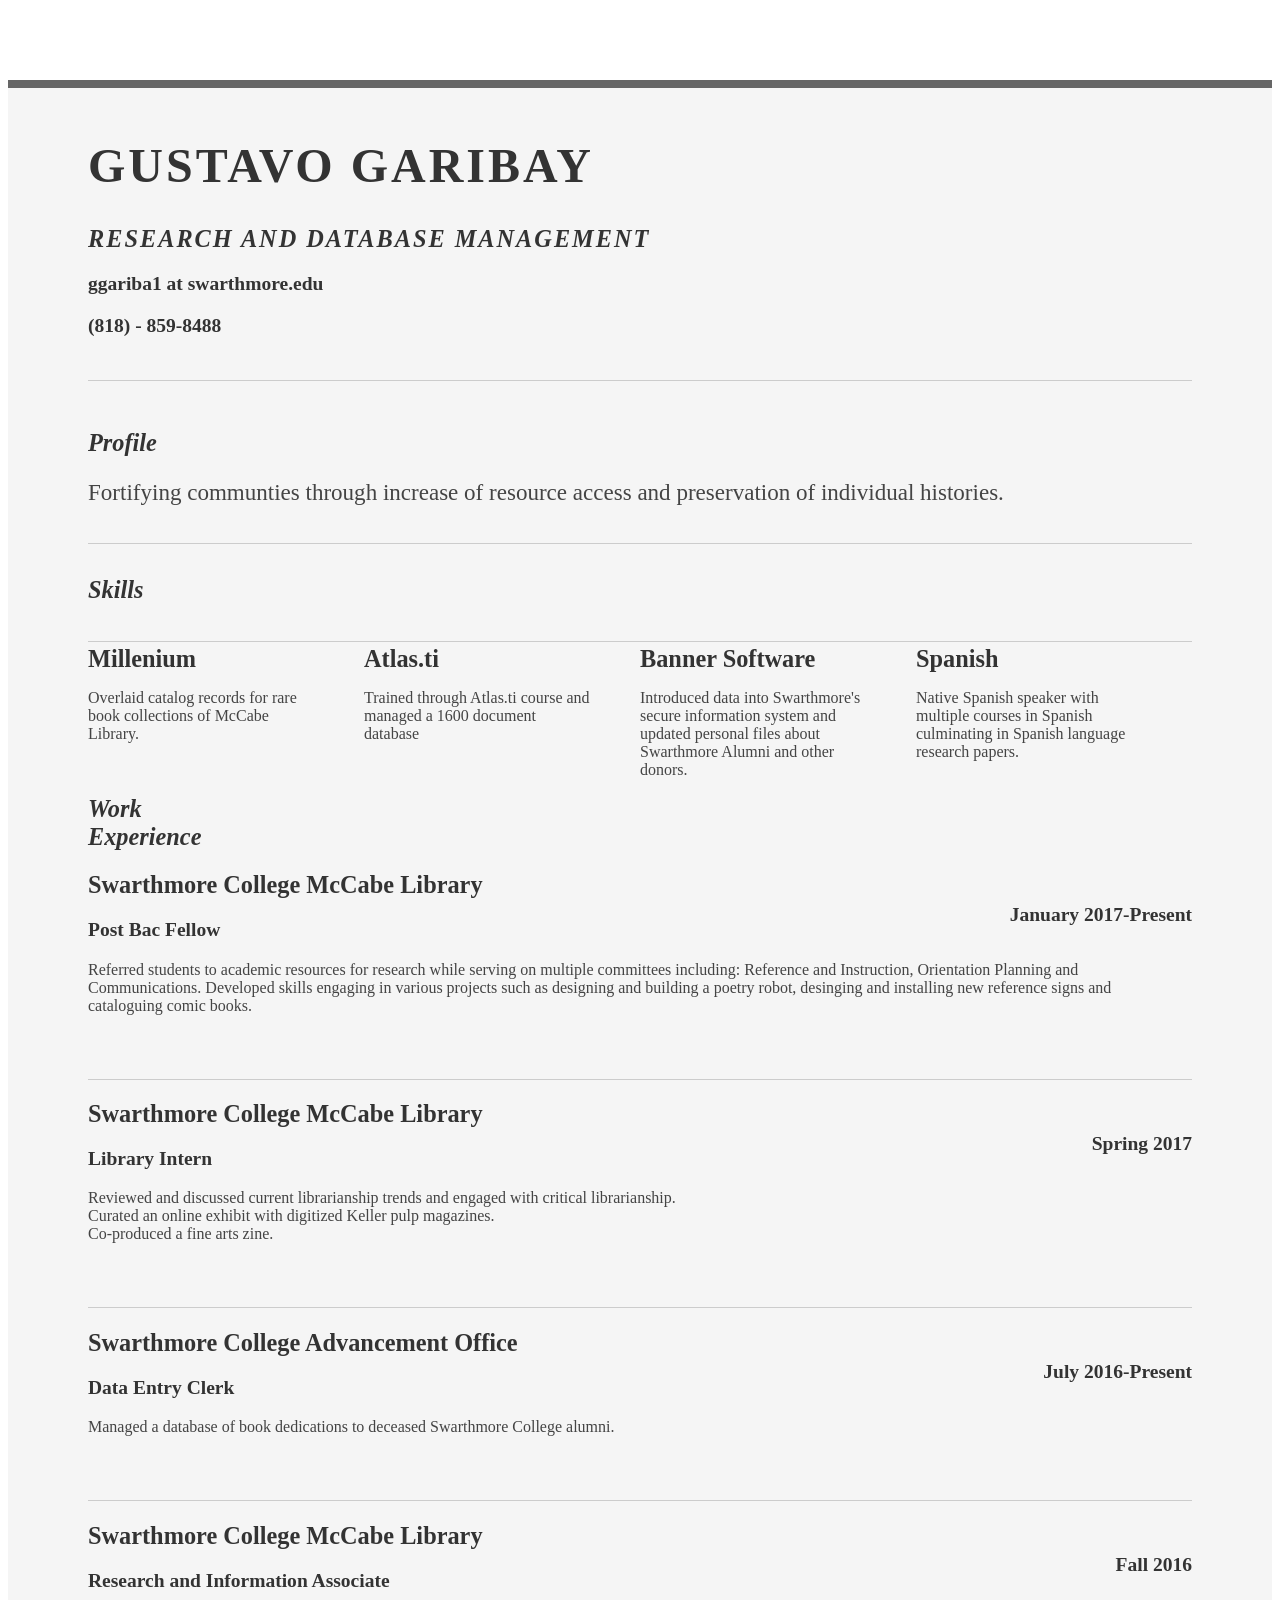
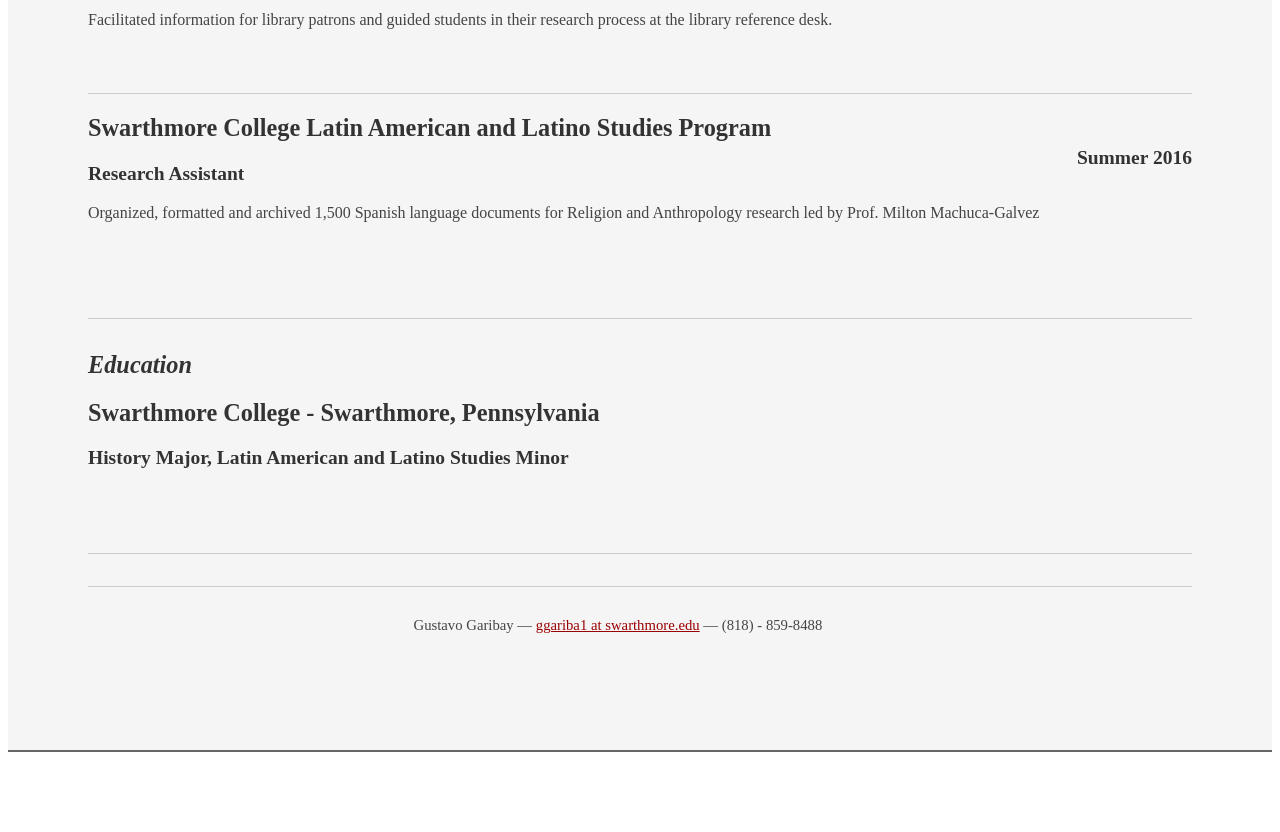
<file: index.html>
<!DOCTYPE html PUBLIC "-//W3C//DTD XHTML 1.0 Strict//EN" "http://www.w3.org/TR/xhtml1/DTD/xhtml1-strict.dtd">
<html>
<head>

	<title>Gustavo Garibay| Research and Reference| Resume</title>
	<meta http-equiv="content-type" content="text/html; charset=utf-8" />

	<meta name="keywords" content="" />
	<meta name="description" content="" />

	<link rel="stylesheet" type="text/css" href="http://yui.yahooapis.com/2.7.0/build/reset-fonts-grids/reset-fonts-grids.css" media="all" /> 
	<link rel="stylesheet" type="text/css" href="resume.css" media="all" />

</head>
<body>

<div id="doc2" class="yui-t7">
	<div id="inner">
	
		<div id="hd">
			<div class="yui-gc">
				<div class="yui-u first">
					<h1>Gustavo Garibay</h1>
					<h2>Research and Database Management </h2>
				</div>

				<div class="yui-u">
					<div class="contact-info">
					
						<h3>ggariba1 at swarthmore.edu</h3>
						<h3>(818) - 859-8488</h3>
					</div><!--// .contact-info -->
				</div>
			</div><!--// .yui-gc -->
		</div><!--// hd -->

		<div id="bd">
			<div id="yui-main">
				<div class="yui-b">

					<div class="yui-gf">
						<div class="yui-u first">
							<h2>Profile</h2>
						</div>
						<div class="yui-u">
							<p class="enlarge">
								Fortifying communties through increase of resource access and preservation of individual histories.  
							</p>
						</div>
					</div><!--// .yui-gf -->

					<div class="yui-gf">
						<div class="yui-u first">
							<h2>Skills</h2>
						</div>
						<div class="yui-u">

								<div class="talent">
									<h2>Millenium</h2>
									<p>Overlaid catalog records for rare book collections of McCabe Library. 	</p>
								</div>

								<div class="talent">
									<h2>Atlas.ti</h2>
									<p>Trained through Atlas.ti course and managed a 1600 document database 	 </p>
								</div>

								<div class="talent">
									<h2>Banner Software</h2>
									<p>Introduced data into Swarthmore's secure information system and updated personal files about Swarthmore Alumni and other donors.</p>
								</div>
							<div class="talent">
									<h2>Spanish</h2>
									<p>Native Spanish speaker with multiple courses in Spanish culminating in Spanish language research papers.</p>
								</div>
						</div>
					</div><!--// .yui-gf -->

					<div class="yui-gf">
						<div class="yui-u first">
							
					</div><!--// .yui-gf-->

					<div class="yui-gf">
	
						<div class="yui-u first">
							<h2>Work Experience</h2>
						</div><!--// .yui-u -->

						<div class="yui-u">

							<div class="job">
								<h2>Swarthmore College McCabe Library</h2>
								<h3>Post Bac Fellow</h3>
								<h4>January 2017-Present</h4>
								<p>Referred students to academic resources for research while serving on multiple committees including: Reference and Instruction, Orientation Planning and Communications. Developed skills engaging in various projects such as designing and building a poetry robot, desinging and installing new reference signs and cataloguing comic books. </p>
							</div>

							<div class="job">
								<h2>Swarthmore College McCabe Library</h2>
								<h3>Library Intern</h3>
								<h4>Spring 2017</h4>
								<p>Reviewed and discussed current librarianship trends and engaged with critical librarianship.<br/>Curated an online exhibit with digitized Keller pulp magazines.<br/>Co-produced a fine arts zine. </p>
							</div>

							<div class="job">
								<h2>Swarthmore College Advancement Office</h2>
								<h3>Data Entry Clerk</h3>
								<h4>July 2016-Present</h4>
								<p>Managed a database of book dedications to deceased Swarthmore College alumni.</p>
							</div>
							<div class="job">
								<h2>Swarthmore College McCabe Library</h2>
								<h3>Research and Information Associate</h3>
								<h4>Fall 2016</h4>
								<p>Facilitated information for library patrons and guided students in their research process at the library reference desk. </p>
							</div>


							<div class="job last">
								<h2>Swarthmore College Latin American and Latino Studies Program</h2>
								<h3>Research Assistant</h3>
								<h4>Summer 2016</h4>
								<p>Organized, formatted and archived 1,500 Spanish language documents for Religion and Anthropology research led by Prof. Milton Machuca-Galvez</p>
							</div>

						</div><!--// .yui-u -->
					</div><!--// .yui-gf -->


					<div class="yui-gf last">
						<div class="yui-u first">
							<h2>Education</h2>
						</div>
						<div class="yui-u">
							<h2>Swarthmore College - Swarthmore, Pennsylvania</h2>
							<h3>History Major, Latin American and Latino Studies Minor </h3>
						</div>
					</div><!--// .yui-gf -->


				</div><!--// .yui-b -->
			</div><!--// yui-main -->
		</div><!--// bd -->

		<div id="ft">
			<p>Gustavo Garibay &mdash; <a href="mailto:ggariba1 at swarthmore.edu">ggariba1 at swarthmore.edu</a> &mdash; (818) - 859-8488</p>
		</div><!--// footer -->

	</div><!-- // inner -->


</div><!--// doc -->


</body>
</html>
</file>
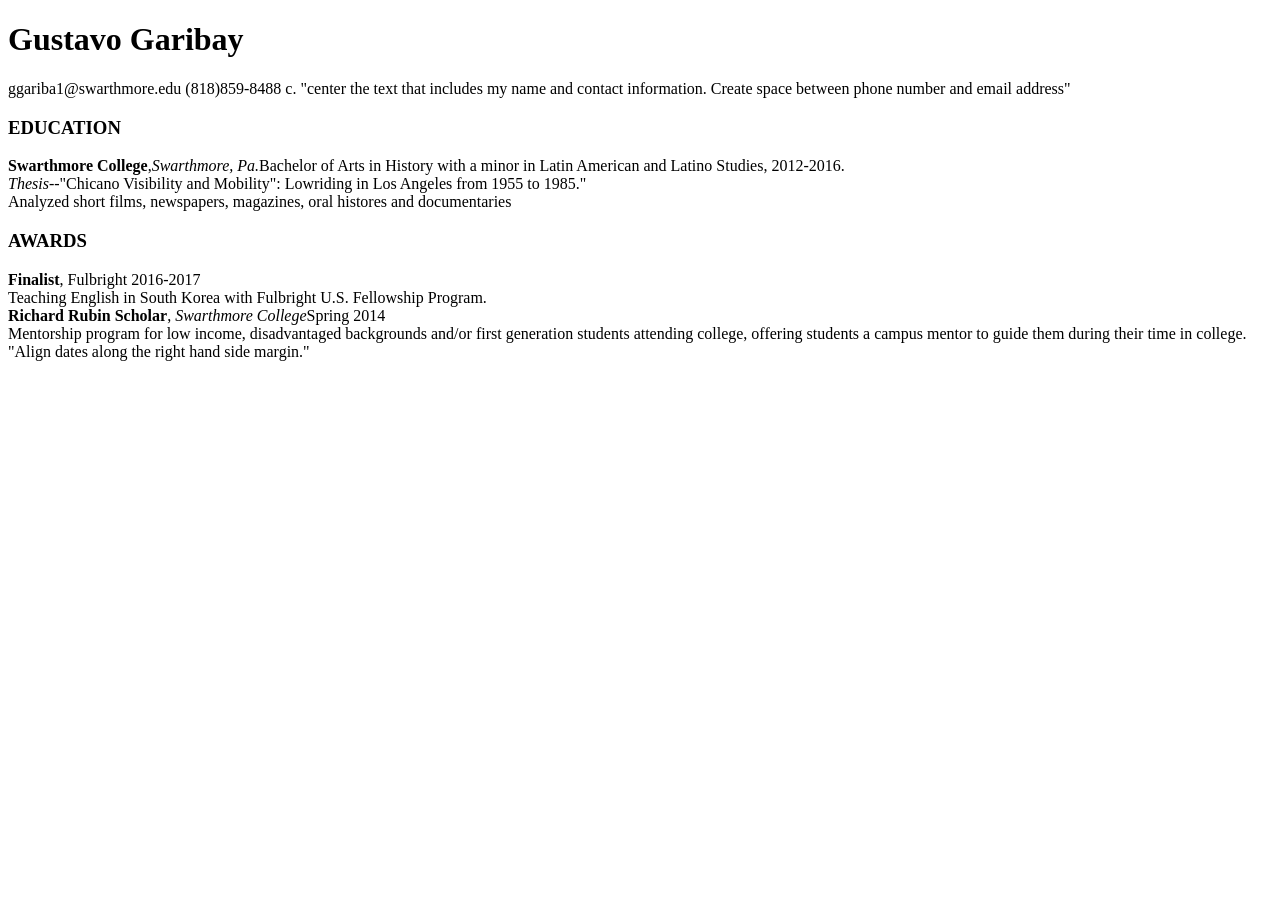
<file: Addsum.html>
<!doctype html>
<html lang="en"> 
<head>
    <meta charset="utf-8">
    <title>Gustavo Garibay Resume</title>
</head>
<body>
    <h1>Gustavo Garibay</h1>
    ggariba1@swarthmore.edu             (818)859-8488 c.
    
    "center the text that includes my name and contact information. Create space between phone number and email address"  
    <h3>EDUCATION</h3>
    <p><b>Swarthmore College</b>,<i>Swarthmore, Pa.</i>Bachelor of Arts in History with a minor in Latin American and Latino Studies, 2012-2016.<br><i>Thesis</i>--"Chicano Visibility and Mobility": Lowriding in Los Angeles from 1955 to 1985."<br>Analyzed short films, newspapers, magazines, oral histores and documentaries</p>
    <h3>AWARDS</h3>
 <b>Finalist</b>, Fulbright 2016-2017<br>Teaching English in South Korea with Fulbright U.S. Fellowship Program.<br><b>Richard Rubin Scholar</b>, <i>Swarthmore College</i>Spring 2014<br>Mentorship program for low income, disadvantaged backgrounds and/or first generation students attending college, offering students a campus mentor to guide them during their time in college. 
 "Align dates along the right hand side margin."
</body> 
</html>
</file>
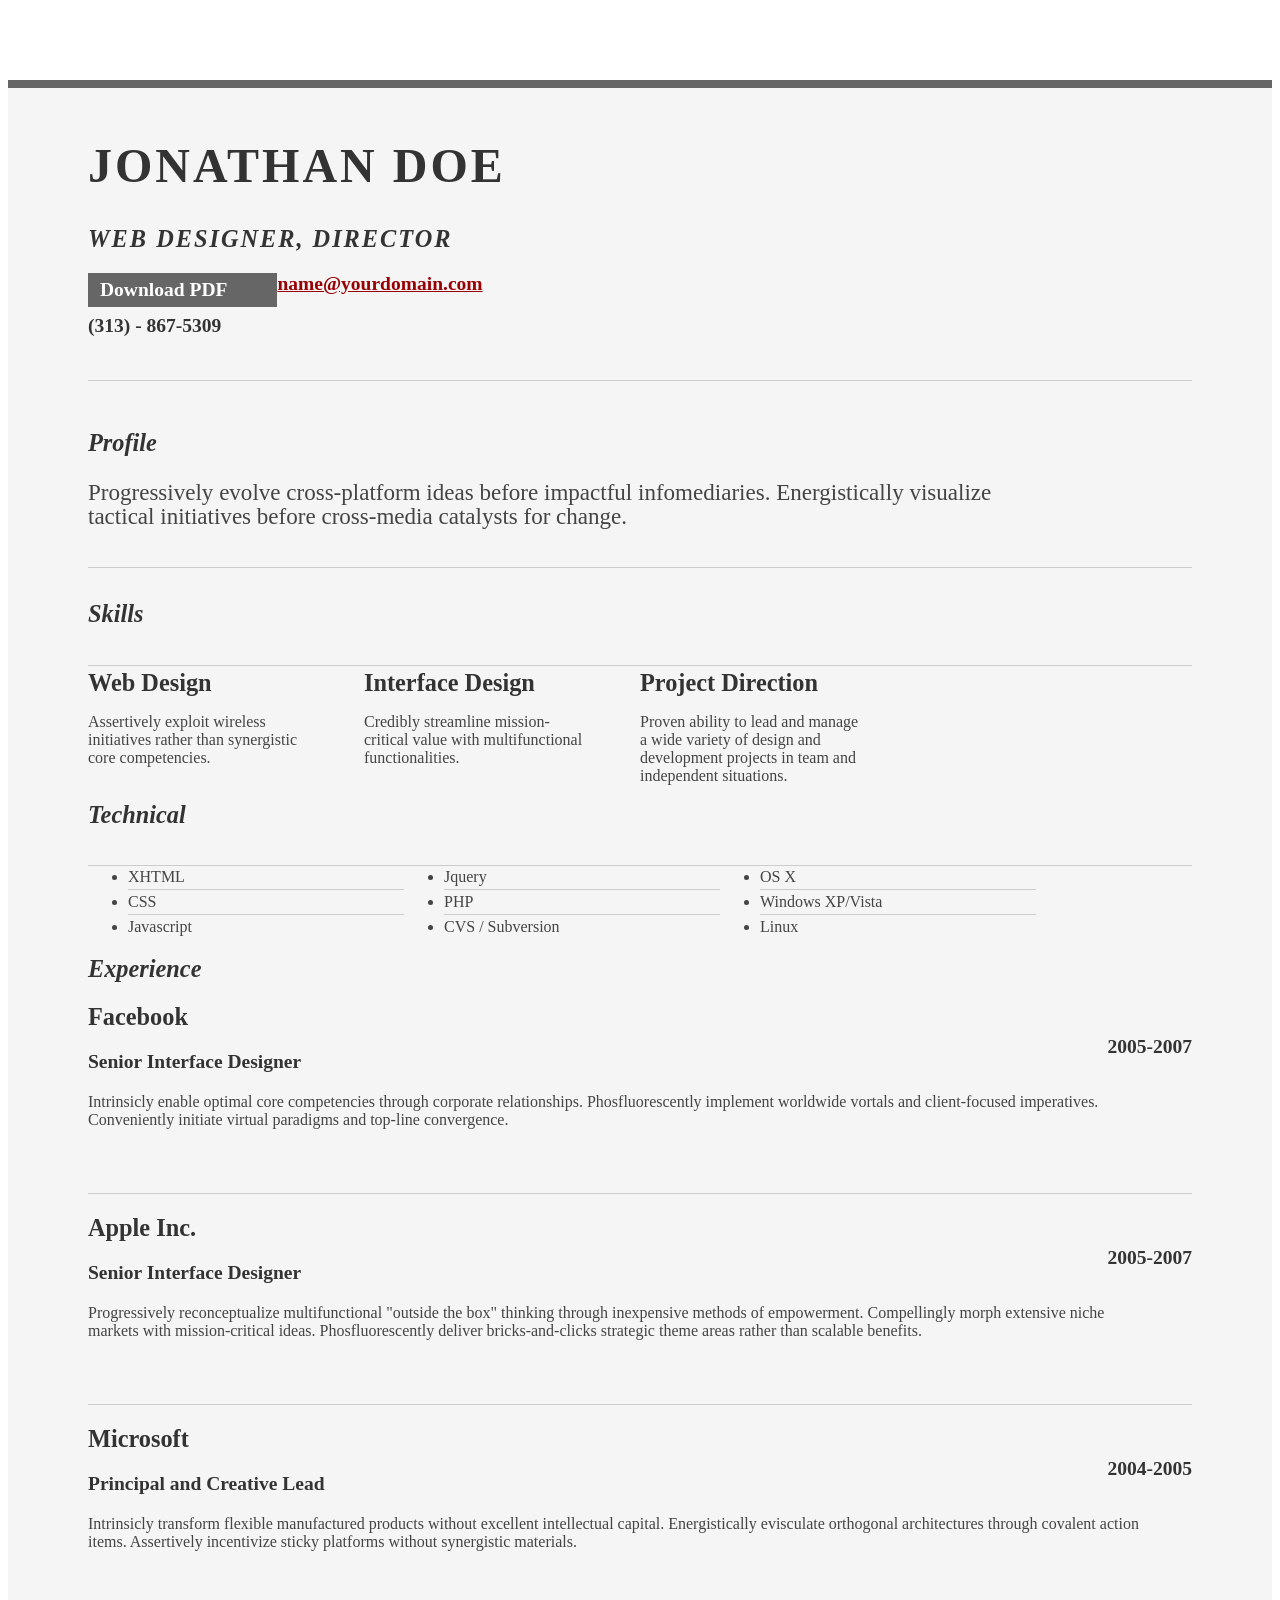
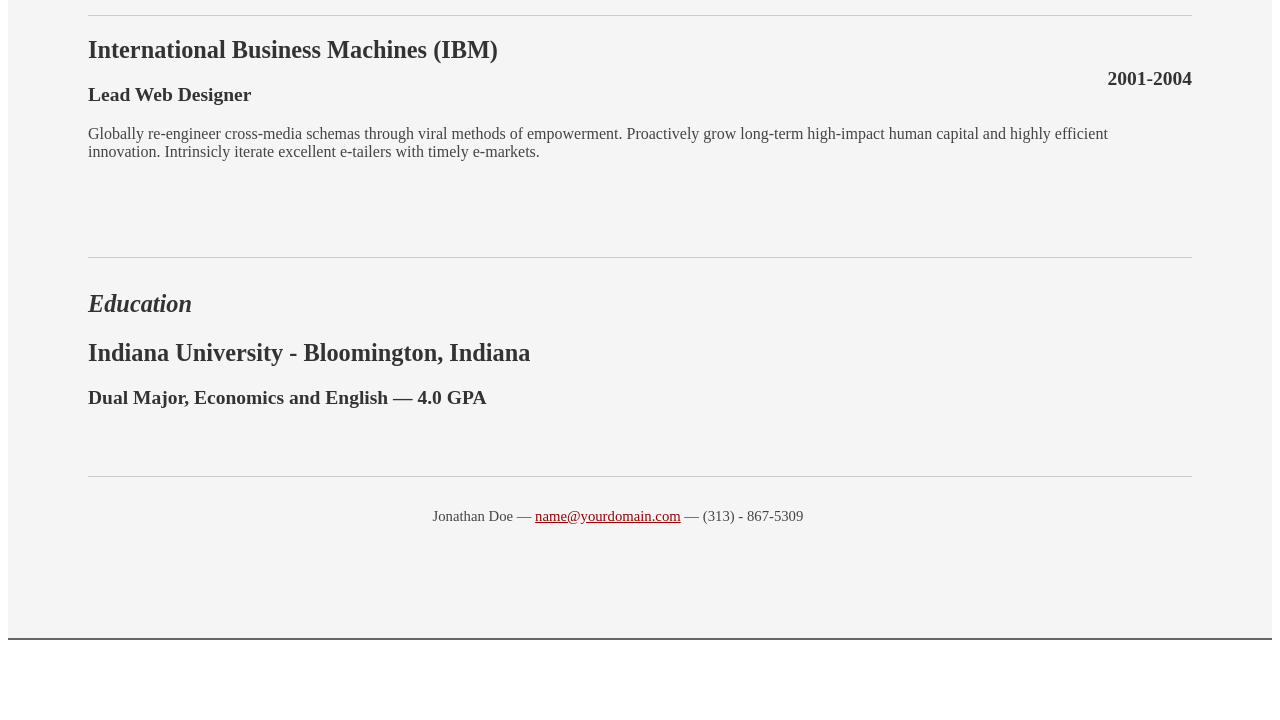
<file: srt-resume.html>
<!DOCTYPE html PUBLIC "-//W3C//DTD XHTML 1.0 Strict//EN" "http://www.w3.org/TR/xhtml1/DTD/xhtml1-strict.dtd">
<html>
<head>

	<title>Jonathan Doe | Web Designer, Director | name@yourdomain.com</title>
	<meta http-equiv="content-type" content="text/html; charset=utf-8" />

	<meta name="keywords" content="" />
	<meta name="description" content="" />

	<link rel="stylesheet" type="text/css" href="http://yui.yahooapis.com/2.7.0/build/reset-fonts-grids/reset-fonts-grids.css" media="all" /> 
	<link rel="stylesheet" type="text/css" href="resume.css" media="all" />

</head>
<body>

<div id="doc2" class="yui-t7">
	<div id="inner">
	
		<div id="hd">
			<div class="yui-gc">
				<div class="yui-u first">
					<h1>Jonathan Doe</h1>
					<h2>Web Designer, Director</h2>
				</div>

				<div class="yui-u">
					<div class="contact-info">
						<h3><a id="pdf" href="#">Download PDF</a></h3>
						<h3><a href="mailto:name@yourdomain.com">name@yourdomain.com</a></h3>
						<h3>(313) - 867-5309</h3>
					</div><!--// .contact-info -->
				</div>
			</div><!--// .yui-gc -->
		</div><!--// hd -->

		<div id="bd">
			<div id="yui-main">
				<div class="yui-b">

					<div class="yui-gf">
						<div class="yui-u first">
							<h2>Profile</h2>
						</div>
						<div class="yui-u">
							<p class="enlarge">
								Progressively evolve cross-platform ideas before impactful infomediaries. Energistically visualize tactical initiatives before cross-media catalysts for change. 
							</p>
						</div>
					</div><!--// .yui-gf -->

					<div class="yui-gf">
						<div class="yui-u first">
							<h2>Skills</h2>
						</div>
						<div class="yui-u">

								<div class="talent">
									<h2>Web Design</h2>
									<p>Assertively exploit wireless initiatives rather than synergistic core competencies.	</p>
								</div>

								<div class="talent">
									<h2>Interface Design</h2>
									<p>Credibly streamline mission-critical value with multifunctional functionalities.	 </p>
								</div>

								<div class="talent">
									<h2>Project Direction</h2>
									<p>Proven ability to lead and manage a wide variety of design and development projects in team and independent situations.</p>
								</div>
						</div>
					</div><!--// .yui-gf -->

					<div class="yui-gf">
						<div class="yui-u first">
							<h2>Technical</h2>
						</div>
						<div class="yui-u">
							<ul class="talent">
								<li>XHTML</li>
								<li>CSS</li>
								<li class="last">Javascript</li>
							</ul>

							<ul class="talent">
								<li>Jquery</li>
								<li>PHP</li>
								<li class="last">CVS / Subversion</li>
							</ul>

							<ul class="talent">
								<li>OS X</li>
								<li>Windows XP/Vista</li>
								<li class="last">Linux</li>
							</ul>
						</div>
					</div><!--// .yui-gf-->

					<div class="yui-gf">
	
						<div class="yui-u first">
							<h2>Experience</h2>
						</div><!--// .yui-u -->

						<div class="yui-u">

							<div class="job">
								<h2>Facebook</h2>
								<h3>Senior Interface Designer</h3>
								<h4>2005-2007</h4>
								<p>Intrinsicly enable optimal core competencies through corporate relationships. Phosfluorescently implement worldwide vortals and client-focused imperatives. Conveniently initiate virtual paradigms and top-line convergence. </p>
							</div>

							<div class="job">
								<h2>Apple Inc.</h2>
								<h3>Senior Interface Designer</h3>
								<h4>2005-2007</h4>
								<p>Progressively reconceptualize multifunctional "outside the box" thinking through inexpensive methods of empowerment. Compellingly morph extensive niche markets with mission-critical ideas. Phosfluorescently deliver bricks-and-clicks strategic theme areas rather than scalable benefits. </p>
							</div>

							<div class="job">
								<h2>Microsoft</h2>
								<h3>Principal and Creative Lead</h3>
								<h4>2004-2005</h4>
								<p>Intrinsicly transform flexible manufactured products without excellent intellectual capital. Energistically evisculate orthogonal architectures through covalent action items. Assertively incentivize sticky platforms without synergistic materials. </p>
							</div>


							<div class="job last">
								<h2>International Business Machines (IBM)</h2>
								<h3>Lead Web Designer</h3>
								<h4>2001-2004</h4>
								<p>Globally re-engineer cross-media schemas through viral methods of empowerment. Proactively grow long-term high-impact human capital and highly efficient innovation. Intrinsicly iterate excellent e-tailers with timely e-markets.</p>
							</div>

						</div><!--// .yui-u -->
					</div><!--// .yui-gf -->


					<div class="yui-gf last">
						<div class="yui-u first">
							<h2>Education</h2>
						</div>
						<div class="yui-u">
							<h2>Indiana University - Bloomington, Indiana</h2>
							<h3>Dual Major, Economics and English &mdash; <strong>4.0 GPA</strong> </h3>
						</div>
					</div><!--// .yui-gf -->


				</div><!--// .yui-b -->
			</div><!--// yui-main -->
		</div><!--// bd -->

		<div id="ft">
			<p>Jonathan Doe &mdash; <a href="mailto:name@yourdomain.com">name@yourdomain.com</a> &mdash; (313) - 867-5309</p>
		</div><!--// footer -->

	</div><!-- // inner -->


</div><!--// doc -->


</body>
</html>
</file>
<file: resume.css>
/*
---------------------------------------------------------------------------------
	STRIPPED DOWN RESUME TEMPLATE
    html resume

    v0.9: 5/28/09

    design and code by: thingsthatarebrown.com 
                        (matt brown)
---------------------------------------------------------------------------------
*/


.msg { padding: 10px; background: #222; position: relative; }
.msg h1 { color: #fff;  }
.msg a { margin-left: 20px; background: #408814; color: white; padding: 4px 8px; text-decoration: none; }
.msg a:hover { background: #266400; }

/* //-- yui-grids style overrides -- */
body { font-family: Georgia; color: #444; }
#inner { padding: 10px 80px; margin: 80px auto; background: #f5f5f5; border: solid #666; border-width: 8px 0 2px 0; }
.yui-gf { margin-bottom: 2em; padding-bottom: 1em; border-bottom: 1px solid #ccc; }

/* //-- header, body, footer -- */
#hd { margin: 2.5em 0 3em 0; padding-bottom: 1.5em; border-bottom: 1px solid #ccc }
#hd h2 { text-transform: uppercase; letter-spacing: 2px; }
#bd, #ft { margin-bottom: 2em; }

/* //-- footer -- */
#ft { padding: 1em 0 5em 0; font-size: 92%; border-top: 1px solid #ccc; text-align: center; }
#ft p { margin-bottom: 0; text-align: center;   }

/* //-- core typography and style -- */
#hd h1 { font-size: 48px; text-transform: uppercase; letter-spacing: 3px; }
h2 { font-size: 152% }
h3, h4 { font-size: 122%; }
h1, h2, h3, h4 { color: #333; }
p { font-size: 100%; line-height: 18px; padding-right: 3em; }
a { color: #990003 }
a:hover { text-decoration: none; }
strong { font-weight: bold; }
li { line-height: 24px; border-bottom: 1px solid #ccc; }
p.enlarge { font-size: 144%; padding-right: 6.5em; line-height: 24px; }
p.enlarge span { color: #000 }
.contact-info { margin-top: 7px; }
.first h2 { font-style: italic; }
.last { border-bottom: 0 }


/* //-- section styles -- */

a#pdf { display: block; float: left; background: #666; color: white; padding: 6px 50px 6px 12px; margin-bottom: 6px; text-decoration: none;  }
a#pdf:hover { background: #222; }

.job { position: relative; margin-bottom: 1em; padding-bottom: 1em; border-bottom: 1px solid #ccc; }
.job h4 { position: absolute; top: 0.35em; right: 0 }
.job p { margin: 0.75em 0 3em 0; }

.last { border: none; }
.skills-list {  }
.skills-list ul { margin: 0; }
.skills-list li { margin: 3px 0; padding: 3px 0; }
.skills-list li span { font-size: 152%; display: block; margin-bottom: -2px; padding: 0 }
.talent { width: 25%; float: left }
.talent h2 { margin-bottom: 6px; }

#srt-ttab { margin-bottom: 100px; text-align: center;  }
#srt-ttab img.last { margin-top: 20px }

/* --// override to force 1/8th width grids -- */
.yui-gf .yui-u{width:100%;}
.yui-gf div.first{width:12.3%;}
</file>
